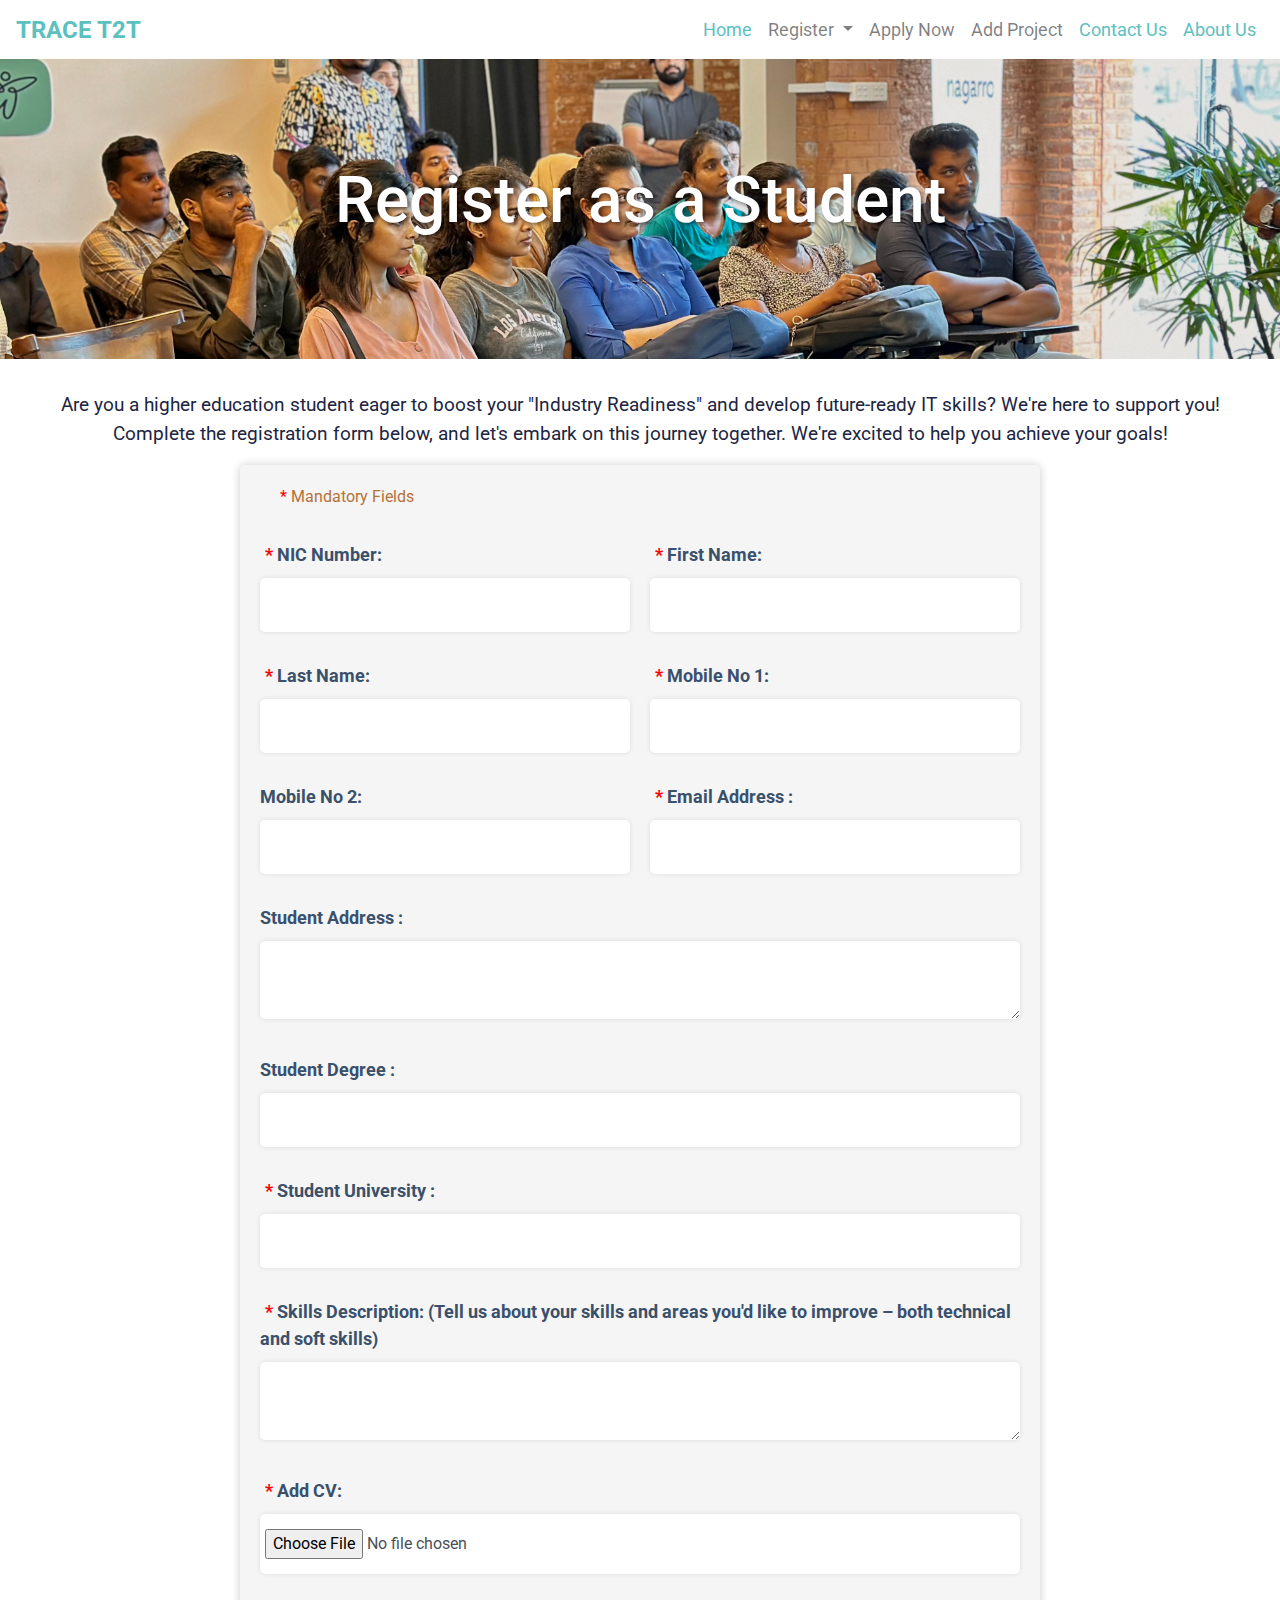
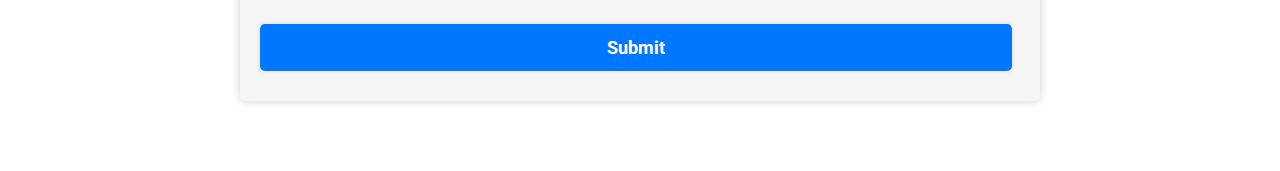
<file: index.html>
<!DOCTYPE html>
<html>
  <head>
    <title>Register as a Student</title>
    <link rel="icon" type="image/x-icon" href="images/favicon.ico" />

    <meta charset="UTF-8" />
    <meta name="viewport" content="width=device-width, initial-scale=1.0" />
    <link
      href="https://cdn.jsdelivr.net/npm/bootstrap@5.1.3/dist/css/bootstrap.min.css"
      rel="stylesheet"
      integrity="sha384-1BmE4kWBq78iYhFldvKuhfTAU6auU8tT94WrHftjDbrCEXSU1oBoqyl2QvZ6jIW3"
      crossorigin="anonymous"
    />
    <link
      rel="stylesheet"
      href="https://cdnjs.cloudflare.com/ajax/libs/font-awesome/6.0.0-beta3/css/all.min.css"
    />
    <link
      href="https://fonts.googleapis.com/css2?family=Roboto:wght@400;700&display=swap"
      rel="stylesheet"
    />
    <link
      rel="stylesheet"
      href="https://cdn.jsdelivr.net/npm/bootstrap@4.0.0/dist/css/bootstrap.min.css"
      integrity="sha384-Gn5384xqQ1aoWXA+058RXPxPg6fy4IWvTNh0E263XmFcJlSAwiGgFAW/dAiS6JXm"
      crossorigin="anonymous"
    />
    <link rel="stylesheet" href="css/navbar.css" />
    <link rel="stylesheet" href="css/styles.css" />
    <link rel="stylesheet" href="css/add-student.css" />
    <script src="js/globals.js"></script>
  </head>

  <body>
    <header class="header">
      <nav class="navbar navbar-expand-lg navbar-light">
        <div class="navbar-logo">
          <a href="#">TRACE T2T</a>
        </div>
        <button
          class="navbar-toggler"
          type="button"
          data-toggle="collapse"
          data-target="#navbarSupportedContent"
          aria-controls="navbarSupportedContent"
          aria-expanded="false"
          aria-label="Toggle navigation"
        >
          <span class="navbar-toggler-icon"></span>
        </button>

        <div
          class="collapse navbar-collapse justify-content-end"
          id="navbarSupportedContent"
        >
          <ul class="navbar-nav">
            <li class="nav-item active">
              <a class="nav-link active" href="#"
                >Home <span class="sr-only">(current)</span></a
              >
            </li>
            <li class="nav-item dropdown">
              <a
                class="nav-link dropdown-toggle"
                href="#"
                id="navbarDropdown"
                role="button"
                data-toggle="dropdown"
                aria-haspopup="true"
                aria-expanded="false"
              >
                Register
              </a>
              <div class="dropdown-menu" aria-labelledby="navbarDropdown">
                <a class="dropdown-item" href="index.html"
                  >Register as a Student</a
                >
                <a class="dropdown-item" href="#">Register as a Mentor</a>
              </div>
            </li>
            <li class="nav-item">
              <a class="nav-link" href="view-projects.html">Apply Now</a>
            </li>
            <li class="nav-item">
              <a class="nav-link" href="#">Add Project</a>
            </li>
            <li class="nav-item">
              <a class="nav-link custom-nav-link" href="#" class="active"
                >Contact Us</a
              >
            </li>
            <li class="nav-item">
              <a class="nav-link custom-nav-link" href="#" class="active"
                >About Us</a
              >
            </li>
          </ul>
        </div>
      </nav>
      <div class="header-image-container">
        <img
          src="images/student-2.jpg"
          alt="Tech Projects"
          class="header-image"
        />
        <div class="header-text-container">
          <h1 class="header-title">Register as a Student</h1>
        </div>
      </div>
    </header>
    <section class="description">
      <div class="description-container">
        <div class="description-text-container">
          <p class="description-text">
            Are you a higher education student eager to boost your "Industry
            Readiness" and develop future-ready IT skills? We're here to support
            you! Complete the registration form below, and let's embark on this
            journey together. We're excited to help you achieve your goals!
          </p>
        </div>
      </div>
    </section>
    <section class="add-student-container">
      <form id="uploadForm" class="add-student-form">
        <input type="hidden" value="" name="fileContent" id="fileContent" />
        <input type="hidden" value="" name="filename" id="filename" />
        <input type="hidden" name="Project_Title" id="Project_Title" value="" />
        <div class="mandatory-container container">
          <p><span class="mandatory"></span>Mandatory Fields</p>
        </div>
        <div class="form-group">
          <label><span class="mandatory"></span>NIC Number:</label>
          <input
            required
            type="text"
            value=""
            name="NIC_Number"
            id="nic-number"
          />
          <section class="hidden-section" id="warning-message">
            <p>Please use a different NIC number.</p>
          </section>
        </div>
        <div class="form-group">
          <label><span class="mandatory"></span>First Name:</label>
          <input
            required
            type="text"
            value=""
            name="First_Name"
            id="first-name"
          />
        </div>
        <div class="form-group">
          <label><span class="mandatory"></span>Last Name:</label>
          <input
            required
            type="text"
            value=""
            name="Last_Name"
            id="last-name"
          />
        </div>
        <div class="form-group">
          <label><span class="mandatory"></span>Mobile No 1:</label>
          <input
            required
            type="number"
            value=""
            name="Mobile_1"
            id="mobile-1"
          />
        </div>
        <div class="form-group">
          <label>Mobile No 2:</label>
          <input type="number" value="" name="Mobile_2" id="Contact" />
        </div>
        <div class="form-group">
          <label><span class="mandatory"></span>Email Address :</label>
          <input
            required
            type="email"
            value=""
            name="Email_Address"
            id="Email_Address"
          />
        </div>
        <div class="form-group full-width">
          <label>Student Address :</label>
          <textarea value="" name="Student_Address" id="address"></textarea>
        </div>
        <div class="form-group full-width">
          <label>Student Degree :</label>
          <input value="" name="Student_Degree" id="degree" />
        </div>
        <div class="form-group full-width">
          <label><span class="mandatory"></span>Student University :</label>
          <input value="" name="Student_University" id="university" required />
        </div>
        <div class="form-group full-width">
          <label
            ><span class="mandatory"></span>Skills Description: (Tell us about
            your skills and areas you'd like to improve – both technical
            and soft skills)</label
          >
          <textarea
            value=""
            name="Long_Description"
            id="description"
            required
          ></textarea>
        </div>
        <div class="form-group full-width">
          <label for="attach"><span class="mandatory"></span>Add CV:</label>
          <input
            required
            type="file"
            class="form-control cv-upload"
            id="attach"
            name="attach"
          />
        </div>
        <input
          value="Submit"
          class="submit-button header-button"
          type="submit"
        />
      </form>
    </section>
    <div class="loading-container">
      <span class="loading-dots">Please wait, submitting content</span>
    </div>
    <section class="hidden-section" id="warning-message">
      <p>
        Error: The NIC number you entered already exists. Please use a different
        NIC number.
      </p>
    </section>
    <section class="hidden-section" id="normal-message">
      <p>
        Thank you for submitting your Details! We will review it and get back to
        you as soon as possible.
      </p>
      <p>
        In the meantime, you can visit our
        <a href="#">Home Page</a> for more information about the platform
        services.
      </p>
    </section>
    <script
      src="https://cdn.jsdelivr.net/npm/bootstrap@5.1.3/dist/js/bootstrap.bundle.min.js"
      integrity="sha384-ka7Sk0Gln4gmtz2MlQnikT1wXgYsOg+OMhuP+IlRH9sENBO0LRn5q+8nbTov4+1p"
      crossorigin="anonymous"
    ></script>
    <script
      src="https://code.jquery.com/jquery-3.2.1.slim.min.js"
      integrity="sha384-KJ3o2DKtIkvYIK3UENzmM7KCkRr/rE9/Qpg6aAZGJwFDMVNA/GpGFF93hXpG5KkN"
      crossorigin="anonymous"
    ></script>
    <script
      src="https://cdn.jsdelivr.net/npm/popper.js@1.12.9/dist/umd/popper.min.js"
      integrity="sha384-ApNbgh9B+Y1QKtv3Rn7W3mgPxhU9K/ScQsAP7hUibX39j7fakFPskvXusvfa0b4Q"
      crossorigin="anonymous"
    ></script>
    <script
      src="https://cdn.jsdelivr.net/npm/bootstrap@4.0.0/dist/js/bootstrap.min.js"
      integrity="sha384-JZR6Spejh4U02d8jOt6vLEHfe/JQGiRRSQQxSfFWpi1MquVdAyjUar5+76PVCmYl"
      crossorigin="anonymous"
    ></script>
    <script src="js/add-student.js"></script>
  </body>
</html>
</file>
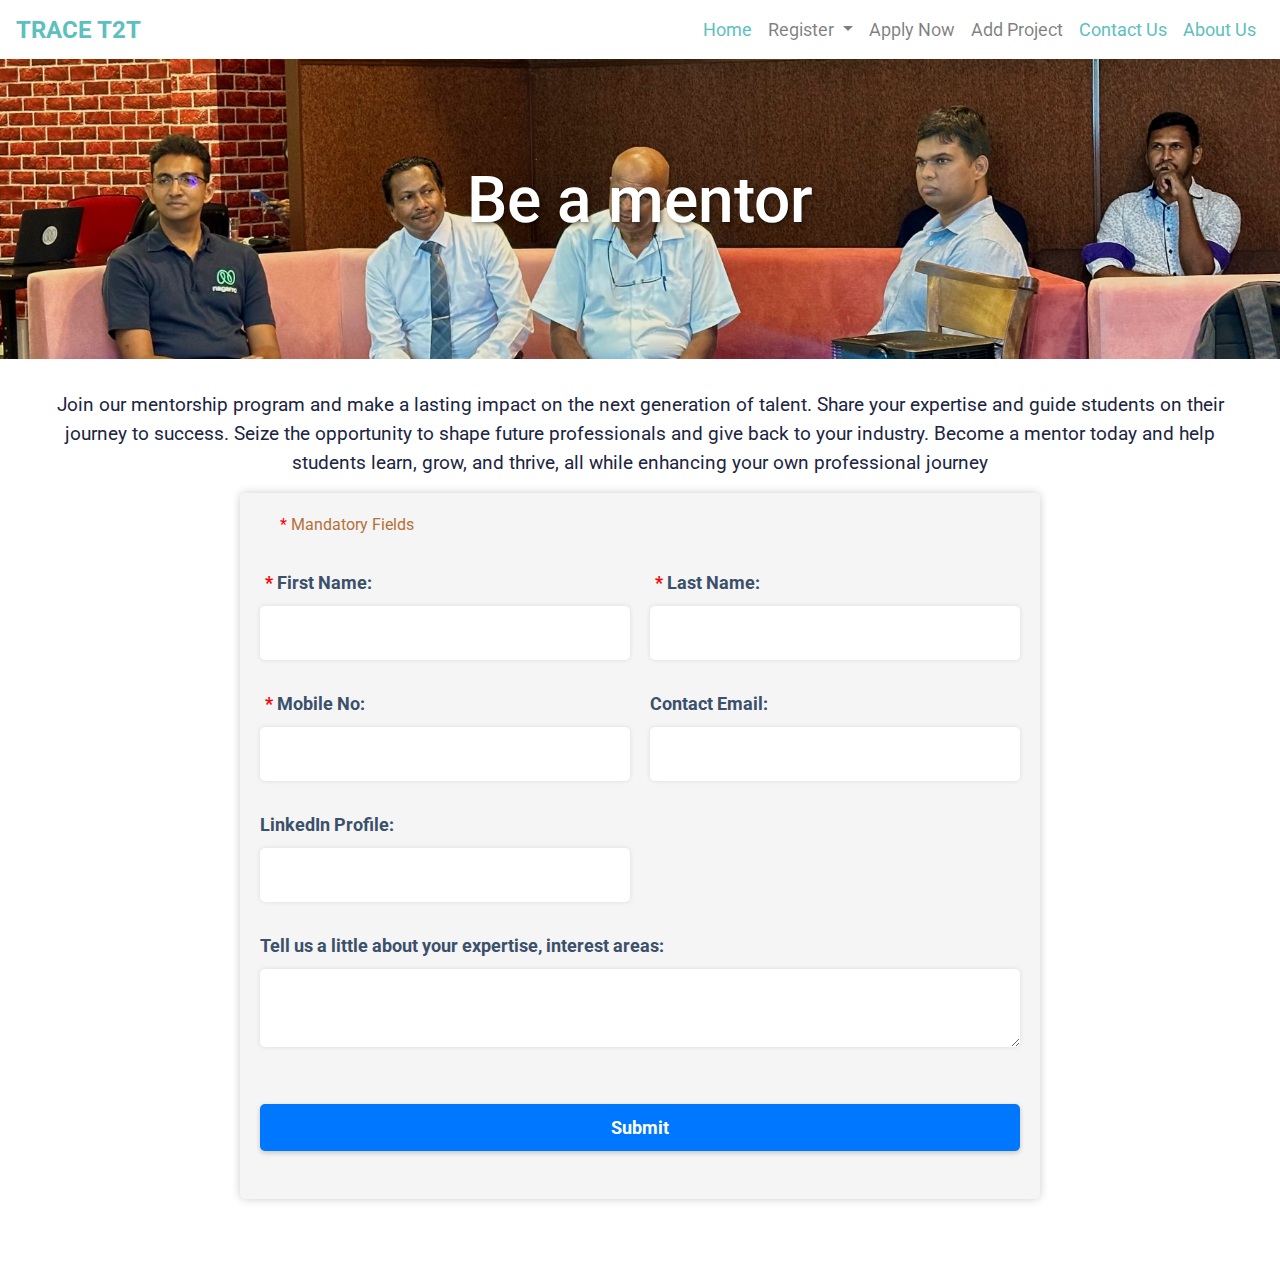
<file: add-mentor.html>
<!DOCTYPE html>
<html>
  <head>
    <title>Be a mentor</title>
    <link rel="icon" type="image/x-icon" href="images/favicon.ico" />

    <meta charset="UTF-8" />
    <meta name="viewport" content="width=device-width, initial-scale=1.0" />
    <link
      rel="stylesheet"
      href="https://cdnjs.cloudflare.com/ajax/libs/font-awesome/6.0.0-beta3/css/all.min.css" />
    <link
      href="https://fonts.googleapis.com/css2?family=Roboto:wght@400;700&display=swap"
      rel="stylesheet" />
    <link
      rel="stylesheet"
      href="https://cdn.jsdelivr.net/npm/bootstrap@4.0.0/dist/css/bootstrap.min.css"
      integrity="sha384-Gn5384xqQ1aoWXA+058RXPxPg6fy4IWvTNh0E263XmFcJlSAwiGgFAW/dAiS6JXm"
      crossorigin="anonymous" />
    <link rel="stylesheet" href="css/navbar.css" />
    <link rel="stylesheet" href="css/styles.css" />
    <link rel="stylesheet" href="css/add-mentor.css" />
    <script src="js/globals.js"></script>
  </head>

  <body>
    <header class="header">
      <nav class="navbar navbar-expand-lg navbar-light">
        <div class="navbar-logo">
          <a href="#">TRACE T2T</a>
        </div>
        <button
          class="navbar-toggler"
          type="button"
          data-toggle="collapse"
          data-target="#navbarSupportedContent"
          aria-controls="navbarSupportedContent"
          aria-expanded="false"
          aria-label="Toggle navigation">
          <span class="navbar-toggler-icon"></span>
        </button>

        <div
          class="collapse navbar-collapse justify-content-end"
          id="navbarSupportedContent">
          <ul class="navbar-nav">
            <li class="nav-item active">
              <a class="nav-link active" href="#"
                >Home <span class="sr-only">(current)</span></a
              >
            </li>
            <li class="nav-item dropdown">
              <a
                class="nav-link dropdown-toggle"
                href="#"
                id="navbarDropdown"
                role="button"
                data-toggle="dropdown"
                aria-haspopup="true"
                aria-expanded="false">
                Register
              </a>
              <div class="dropdown-menu" aria-labelledby="navbarDropdown">
                <a class="dropdown-item" href="index.html"
                  >Register as a Student</a
                >
                <a class="dropdown-item" href="add-mentor.html"
                  >Register as a Mentor</a
                >
              </div>
            </li>
            <li class="nav-item">
              <a class="nav-link" href="view-projects.html">Apply Now</a>
            </li>
            <li class="nav-item">
              <a class="nav-link" href="#">Add Project</a>
            </li>
            <li class="nav-item">
              <a class="nav-link custom-nav-link" href="#" class="active"
                >Contact Us</a
              >
            </li>
            <li class="nav-item">
              <a class="nav-link custom-nav-link" href="#" class="active"
                >About Us</a
              >
            </li>
          </ul>
        </div>
      </nav>
      <div class="header-image-container">
        <img
          src="images/mentor-2.jpg"
          alt="Tech Projects"
          class="header-image" />
        <div class="header-text-container">
          <h1 class="header-title">Be a mentor</h1>
        </div>
      </div>
    </header>
    <section class="description">
      <div class="description-container">
        <div class="description-text-container">
          <p class="description-text">
            Join our mentorship program and make a lasting impact on the next
            generation of talent. Share your expertise and guide students on
            their journey to success. Seize the opportunity to shape future
            professionals and give back to your industry. Become a mentor today
            and help students learn, grow, and thrive, all while enhancing your
            own professional journey
          </p>
        </div>
      </div>
    </section>
    <section class="add-mentor-container">
      <form class="add-mentor-form">
        <div class="mandatory-container container">
          <p><span class="mandatory"></span>Mandatory Fields</p>
        </div>
        <!-- <div class="form-group full-width">
          <label for="nic">NIC Number:</label>
          <input type="text" id="nic " name="NIC" required />
          <section class="hidden-section">
            <p>
              Error: The NIC number you entered already exists. Please use a
              different NIC number.
            </p>
          </section>
        </div> -->
        <section class="hidden-section">
          <p>
            Error: The NIC number you entered already exists. Please use a
            different NIC number.
          </p>
        </section>
        <div class="form-group">
          <label for="first-name"><span class="mandatory"></span>First Name:</label>
          <input type="text" id="first-name" name="FName" required />
        </div>
        <div class="form-group">
          <label for="last-name"><span class="mandatory"></span>Last Name:</label>
          <input type="text" id="last-name" name="Lname" required />
        </div>
        <div class="form-group">
          <label for="mentor-mobile1"><span class="mandatory"></span>Mobile No:</label>
          <input type="number" id="mentor-mobile1" name="Mobile1" required />
        </div>
        <!-- <div class="form-group">
          <label for="mentor-mobile2">Mobile No 2:</label>
          <input type="number" id="mentor-mobile2" name="Mobile2" />
        </div> -->
        <div class="form-group">
          <label for="contact-email">Contact Email:</label>
          <input type="email" id="contact-email" name="Email" />
        </div>
        <div class="form-group">
          <label for="linkedin">LinkedIn Profile:</label>
          <input type="url" id="linkedin" name="LinkedIn" />
        </div>
        <!-- <div class="form-group full-width">
          <label for="company">Company/Organization:</label>
          <input type="text" id="company" name="Company" required />
        </div> -->
        <div class="form-group full-width">
          <label for="industry">Tell us a little about your expertise, interest areas:</label>
          <textarea id="industry" name="Industry"></textarea>
        </div>
        <!-- <div class="form-group full-width">
          <label for="interest-area">Areas of Mentorship Interest:</label>
          <textarea id="interest-area" name="Interest_Area" required></textarea>
        </div> -->
        <div class="form-group full-width">
          <button type="submit" class="submit-button header-button">
            Submit
          </button>
          <span class="loading-dots">Please wait, submitting content</span>
        </div>
      </form>
    </section>
    <section class="hidden-section">
      <p>
        Thank you for submitting your Details! We will review it and get back to
        you as soon as possible.
      </p>
      <p>
        In the meantime, you can visit our
        <a href="index.html">Home Page</a> for more information about the
        platform services.
      </p>
    </section>
    <script
      src="https://code.jquery.com/jquery-3.2.1.slim.min.js"
      integrity="sha384-KJ3o2DKtIkvYIK3UENzmM7KCkRr/rE9/Qpg6aAZGJwFDMVNA/GpGFF93hXpG5KkN"
      crossorigin="anonymous"></script>
    <script
      src="https://cdn.jsdelivr.net/npm/popper.js@1.12.9/dist/umd/popper.min.js"
      integrity="sha384-ApNbgh9B+Y1QKtv3Rn7W3mgPxhU9K/ScQsAP7hUibX39j7fakFPskvXusvfa0b4Q"
      crossorigin="anonymous"></script>
    <script
      src="https://cdn.jsdelivr.net/npm/bootstrap@4.0.0/dist/js/bootstrap.min.js"
      integrity="sha384-JZR6Spejh4U02d8jOt6vLEHfe/JQGiRRSQQxSfFWpi1MquVdAyjUar5+76PVCmYl"
      crossorigin="anonymous"></script>
    <script src="js/add-mentor.js"></script>
  </body>
</html>
</file>
<file: css/navbar.css>
.navbar-logo a {
  font-size: 24px;
  font-weight: bold;
  color: #5bc0be;
  text-decoration: none;
}

.navbar-light .navbar-nav .nav-link.custom-nav-link {
  color: #5bc0be;
}

.navbar-nav .nav-link {
  font-size: 18px;
}

.navbar-collapse ul.navbar-nav {
  margin-left: auto;
}
</file>
<file: css/styles.css>
html {
  height: 100%;
}

body {
  font-family: "Roboto", sans-serif;
  background-color: #ffffff;
  color: #3a506b;
  margin: 0;
  padding: 0;
  min-height: 100%;
  position: relative;
  padding-bottom: 50px;
  overflow-x: hidden;
}

/* Header section */
.header-image-container {
  position: relative;
  width: 100%;
  overflow: hidden;
  max-height: 700px;
}

.header-image {
  width: 100%;
  height: auto;
}

.header-text-container {
  position: absolute;
  top: 50%;
  left: 50%;
  transform: translate(-50%, -50%);
  z-index: 1;
  text-align: center;
  width: 100%;
  padding: 1rem;
  box-sizing: border-box;
  max-width: 1200px;
}

.header-title {
  font-size: 4rem;
  color: #ffffff;
  margin-bottom: 1rem;
  text-shadow: 2px 2px 4px rgba(0, 0, 0, 0.5);
}

.header-buttons-container {
  display: flex;
  justify-content: center;
  flex-wrap: wrap;
  margin-top: 2rem;
}

.header-button {
  margin: 0.5rem;
  padding: 1rem 2rem;
  font-size: 1.5rem;
  background-color: #3a506b;
  color: #f5f5f5;
  border: none;
  border-radius: 5px;
  cursor: pointer;
  box-shadow: 0 2px 5px rgba(0, 0, 0, 0.2);
  transition: transform 0.3s ease, box-shadow 0.3s ease,
    background-color 0.3s ease;
}

.header-button:hover {
  transform: translateY(-5px);
  box-shadow: 0 5px 10px rgba(0, 0, 0, 0.2);
  background-color: #5bc0be;
}

.header-button:focus {
  outline: none;
  box-shadow: 0 0 0 3px rgba(0, 119, 255, 0.4);
}

.header-button:active {
  transform: translateY(0);
  box-shadow: 0 2px 5px rgba(0, 0, 0, 0.2);
  background-color: #0077ff;
}

/* Navbar section */
.navbar-logo a {
  font-size: 24px;
  font-weight: bold;
  color: #5bc0be;
  text-decoration: none;
}

.navbar-light .navbar-nav .nav-link.active {
  color: #5bc0be;
}

.navbar-nav .nav-link[href="#contact-us"],
.navbar-nav .nav-link[href="#about-us"] {
  color: #5bc0be;
}

.navbar-nav .nav-link {
  font-size: 18px;
}

.navbar-collapse ul.navbar-nav {
  margin-left: auto;
}

/* Description section */
.description-container {
  display: flex;
  justify-content: center;
  align-items: center;
  margin: 2rem auto 0;
  max-width: 1200px;
}

.description-text-container {
  text-align: center;
}

.description-text {
  font-size: 1.2rem;
  line-height: 1.5;
  color: #1c2541;
  margin-bottom: 1rem;
}

/* Benefits section */
.benefits {
  display: flex;
  justify-content: center;
  align-items: stretch;
  margin: 2rem 0;
  padding: 0 1rem;
}

.benefit {
  display: flex;
  justify-content: top;
  align-items: center;
  flex-direction: column;
  margin: 1rem;
  max-width: 90%;
  background-color: #ffffff;
  box-shadow: 0px 0px 10px rgba(0, 0, 0, 0.1);
  border-radius: 5px;
  overflow: hidden;
}

.benefit-image-container {
  width: 100%;
  height: 200px;
  overflow: hidden;
}

.benefit-image-container img {
  width: 100%;
  height: 100%;
  object-fit: cover;
}

.benefit-text-container {
  padding: 2rem;
  text-align: left;
}

.benefit h2 {
  font-size: 2rem;
  color: #3a506b;
  margin-bottom: 1rem;
}

.benefit ul {
  list-style: none;
  padding: 0;
  margin: 0;
  text-align: left;
}

.benefit li {
  font-size: 1.2rem;
  line-height: 1.5;
  color: #3a506b;
  margin-bottom: 0.5rem;
}

.benefit li i {
  margin-right: 0.5rem;
  color: #5bc0be;
}

.benefit-button {
  background-color: #5bc0be;
  color: #ffffff;
  border: none;
  border-radius: 5px;
  padding: 0.5rem 1rem;
  font-size: 1.2rem;
  margin-top: 1rem;
  cursor: pointer;
  transition: background-color 0.3s ease;
}

.benefit-button:hover {
  background-color: #1c2541;
}

/* Footer section */
.footer {
  background-color: #0b132b;
  color: #f5f5f5;
  text-align: center;
  padding: 10px;
  position: absolute;
  left: 0;
  bottom: 0;
  width: 100%;
  height: 50px;
}

.project-section {
  background-color: #f5f5f5;
  padding: 2rem;
  text-align: center;
}

.project-section h1 {
  font-size: 3rem;
  color: #3a506b;
  margin-bottom: 1rem;
}

.project-list {
  list-style: none;
  margin: 0;
  padding: 0;
  display: flex;
  flex-wrap: wrap;
  justify-content: center;
}

.project-list-item {
  background-color: #ffffff;
  box-shadow: 0px 0px 10px rgba(0, 0, 0, 0.1);
  border-radius: 5px;
  margin: 1rem;
  padding: 2rem 1rem;
  width: 300px;
  height: 430px;
  display: flex;
  flex-direction: column;
  justify-content: space-between;
}

.project-title {
  font-size: 1.5rem;
  color: #1c2541;
  margin-bottom: auto;
  text-align: center;
}

.company {
  font-size: 1.2rem;
  color: #5bc0be;
  margin-bottom: auto;
}

.goal {
  font-size: 1.2rem;
  color: #3a506b;
  margin-bottom: auto;
}

.duration,
.minimumteam {
  font-size: 1rem;
  color: #3a506b;
  margin-bottom: 0.5rem;
}

.duration i,
.minimumteam i {
  margin-top: auto;
  margin-right: 0.5rem;
  color: #5bc0be;
}

.view-all-projects {
  display: block;
  margin-top: 2rem;
  margin-bottom: 5rem;
  font-size: 1.2rem;
  color: #5bc0be;
  text-decoration: none;
  transition: color 0.3s ease;
}

.view-all-projects:hover {
  color: #1c2541;
}

.about-us {
  background-color: #fff;
  padding: 2rem 0;
  margin-bottom: 4rem;
}

.about-us-container {
  max-width: 800px;
  margin: 0 auto;
  text-align: center;
}

.about-us h2 {
  font-size: 2rem;
  margin-bottom: 1rem;
}

.about-us p {
  font-size: 1.2rem;
  line-height: 1.5;
  margin-bottom: 1rem;
}

/* for mandatory field */
.mandatory::after {
  content: "* ";
  color: red;
  margin-left: 5px;
}
.mandatory-container {
  font-size: 1rem;
  color: #b4713a;
  margin-bottom: 1rem;
  position: flex;
}

@keyframes dots {
  0% {
    content: ".";
  }
  33% {
    content: "..";
  }
  66% {
    content: "...";
  }
  100% {
    content: ".";
  }
}

.loading-dots::after {
  content: ".";
  animation: dots 1s infinite;
}

/* Responsive design */
@media screen and (max-width: 1200px) {
  .description-container {
    flex-direction: column;
    align-items: center;
  }

  .benefits {
    flex-direction: column;
    align-items: center;
  }

  .benefit {
    margin: 1rem 0;
  }

  .benefit-image-container {
    height: 300px;
  }

  .benefit-text-container {
    padding: 1rem;
  }

  .benefit h2 {
    font-size: 1.5rem;
  }

  .benefit li {
    font-size: 1rem;
  }

  .header-title {
    font-size: 3rem;
  }

  .header-buttons-container {
    margin-top: 1rem;
  }

  .header-button {
    font-size: 1rem;
    padding: 0.5rem 1rem;
  }

  .projects-list {
    justify-content: center;
  }

  .project {
    margin: 1rem;
  }

  .project-title {
    font-size: 1.2rem;
  }

  .company-name {
    font-size: 1rem;
  }

  .project-goal {
    font-size: 1rem;
  }

  .project-requirements,
  .project-deadline {
    font-size: 0.8rem;
  }

  .view-all-projects {
    font-size: 1rem;
  }
}

@media screen and (max-width: 768px) {
  .header-title {
    font-size: 2rem;
  }

  .header-subtitle {
    font-size: 1.5rem;
  }

  .header-button {
    font-size: 1.2rem;
    padding: 0.5rem 1rem;
  }

  .benefit {
    max-width: 100%;
  }

  .benefit-text-container {
    padding: 1rem;
  }

  .benefit h2 {
    font-size: 1.5rem;
  }

  .benefit li {
    font-size: 1rem;
  }

  .projects-list {
    flex-direction: column;
    align-items: center;
  }

  .project {
    width: 100%;
    margin: 1rem 0;
  }

  .project-title {
    font-size: 1.5rem;
  }

  .company-name {
    font-size: 1rem;
  }

  .project-goal {
    font-size: 1rem;
  }

  .project-requirements,
  .project-deadline {
    font-size: 0.8rem;
  }

  .view-all-projects {
    font-size: 1rem;
  }
}

@media screen and (max-width: 576px) {
  .header-title {
    font-size: 1.5rem;
  }

  .header-subtitle {
    font-size: 1rem;
  }

  .header-button {
    font-size: 0.5rem;
    padding: 0.5rem 1rem;
  }

  .benefit {
    max-width: 100%;
  }

  .benefit-text-container {
    padding: 1rem;
  }

  .benefit h2 {
    font-size: 1.2rem;
  }

  .benefit li {
    font-size: 0.8rem;
  }

  .projects-list {
    flex-direction: column;
    align-items: center;
  }

  .project {
    width: 100%;
    margin: 1rem 0;
  }

  .project-title {
    font-size: 1.2rem;
  }

  .company-name {
    font-size: 0.8rem;
  }

  .project-goal {
    font-size: 0.8rem;
  }

  .project-requirements,
  .project-deadline {
    font-size: 0.6rem;
  }

  .view-all-projects {
    font-size: 0.8rem;
  }
}
</file>
<file: css/add-student.css>
.add-student-container {
  display: flex;
  justify-content: center;
  align-items: center;
}

.add-student-form {
  max-width: 800px;
  margin: 20px;
  padding: 20px;
  background-color: #f5f5f5;
  border-radius: 5px;
  box-shadow: 0 0 10px rgba(0, 0, 0, 0.2);
}

.add-student-form {
  display: flex;
  flex-wrap: wrap;
  justify-content: space-between;
}

.add-student-form .form-group {
  width: 100%;
  margin-bottom: 20px;
}

.add-student-form label {
  display: block;
  font-size: 18px;
  font-weight: bold;
  margin-bottom: 10px;
}

.add-student-form input,
.add-student-form textarea {
  width: 100%;
  padding: 15px 5px;
  border: none;
  border-radius: 5px;
  background-color: #fff;
  box-shadow: 0 0 5px rgba(0, 0, 0, 0.1);
  font-size: 16px;
  margin-bottom: 10px;
}

.add-student-form input[type="number"]::-webkit-outer-spin-button,
.add-student-form input[type="number"]::-webkit-inner-spin-button {
  -webkit-appearance: none;
  margin: 0;
}

.add-student-form .submit-button {
  background-color: #0077ff;
  color: #fff;
  border: none;
  border-radius: 5px;
  padding: 10px 20px;
  font-size: 18px;
  font-weight: bold;
  cursor: pointer;
  transition: background-color 0.2s ease-in-out;
  margin-top: 20px;
  margin-left: 0;
}

.add-student-form .submit-button:hover {
  background-color: #005ae6;
}

.add-student-form .form-group.full-width {
  width: 100%;
}

/* Header section */
.header-image-container {
  max-height: 300px;
}

.header-image {
  margin-top: -300px;
}

#normal-message {
  display: none;
  align-content: center;
  text-align: center;
  color: #005ae6;
}

#warning-message {
  display: none;
  align-content: center;
  text-align: center;
  color: #e54141;
}

.loading-dots {
  display: none;
}

.loading-container {
  align-items: center;
  text-align: center;
}

/* Responsive design */
@media screen and (max-width: 1000px) {
  .header-image-container {
    max-height: 300px;
  }

  .header-image {
    margin-top: -10%;
  }
}

@media screen and (max-width: 680px) {
  .header-image {
    margin-top: -10%;
  }
}

@media screen and (max-width: 500px) {
  .header-image {
    margin-top: -10%;
  }
  .add-student-container {
    align-items: flex-start;
  }
  .add-student-form {
    max-width: 100%;
    margin: 10px;
    padding: 10px;
  }

  .add-student-form .form-group {
    width: 100%;
    margin-bottom: 15px;
  }

  .add-student-form .submit-button {
    margin-top: 15px;
  }
}

@media screen and (min-width: 768px) {
  .add-student-form {
    margin-top: 0px;
  }

  .add-student-form .form-group {
    width: calc(50% - 10px);
  }

  .add-student-form .form-group.full-width {
    width: 100%;
  }
}
</file>
<file: css/add-mentor.css>
.add-mentor-container {
  display: flex;
  justify-content: center;
  align-items: center;
}

.add-mentor-form {
  max-width: 800px;
  margin: 20px;
  padding: 20px;
  background-color: #f5f5f5;
  border-radius: 5px;
  box-shadow: 0 0 10px rgba(0, 0, 0, 0.2);
}

.add-mentor-form {
  display: flex;
  flex-wrap: wrap;
  justify-content: space-between;
}

.add-mentor-form .form-group {
  width: 100%;
  margin-bottom: 20px;
}

.add-mentor-form label {
  display: block;
  font-size: 18px;
  font-weight: bold;
  margin-bottom: 10px;
}

.add-mentor-form input,
.add-mentor-form textarea {
  width: 100%;
  padding: 15px 5px;
  border: none;
  border-radius: 5px;
  background-color: #fff;
  box-shadow: 0 0 5px rgba(0, 0, 0, 0.1);
  font-size: 16px;
  margin-bottom: 10px;
}

.add-mentor-form input[type="number"]::-webkit-outer-spin-button,
.add-mentor-form input[type="number"]::-webkit-inner-spin-button {
  -webkit-appearance: none;
  margin: 0;
}

.add-mentor-form .submit-button {
  background-color: #0077ff;
  color: #fff;
  border: none;
  border-radius: 5px;
  padding: 10px 20px;
  font-size: 18px;
  font-weight: bold;
  cursor: pointer;
  transition: background-color 0.2s ease-in-out;
  margin-top: 20px;
  margin-left: 0;
  width: 100%;
}

.add-mentor-form .submit-button:hover {
  background-color: #005ae6;
}

.add-mentor-form .form-group.full-width {
  width: 100%;
}

/* Header section */
.header-image-container {
  max-height: 300px;
}

.header-image {
  margin-top: -400px;
}

.hidden-section {
  display: none;
  align-content: center;
  text-align: center;
  color: #005ae6;
}

.loading-dots {
  display: none;
}

/* Responsive design */
@media screen and (min-width: 768px) {
  .add-mentor-form {
    margin-top: 0px;
  }

  .add-mentor-form .form-group {
    width: calc(50% - 10px);
  }

  .add-mentor-form .form-group.full-width {
    width: 100%;
  }
}
</file>
